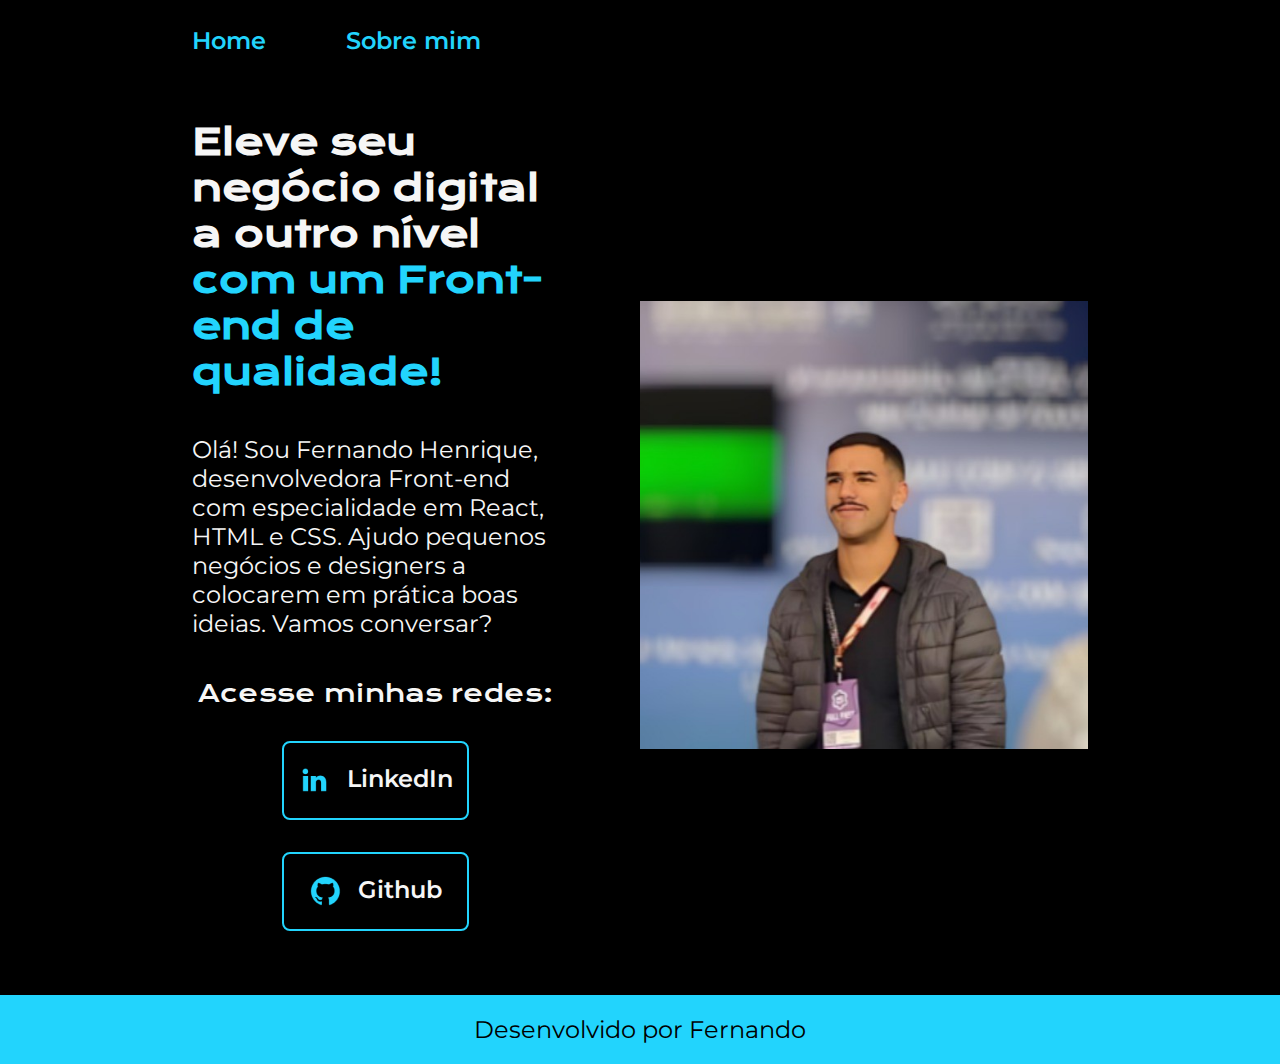
<file: index.html>
<!DOCTYPE html>
     <html lang="pt-br">
     <head>
          <meta charset="UTF-8">
          <meta http-equiv="X-UA_Compatible" content="IE=edge">
          <meta name="viewport" content="width=device-width, initial-scale=1.0">
          <title>Portifolio</title>
            <link rel="stylesheet" href="./style/style.css">
      </head>
      <body>
      <header class="cabecalho">
        <nav class="cabecalho_link">
          <a class="cabecalho_link_menu_link" href="index.html">Home</a>
          <a class="cabecalho_link_menu_link" href="about.html">Sobre mim</a>
        </nav>
      </header>
      <main class="apresentacao">
           <section class="apresentacao__conteudo">
       <h1 class="apresentacao__titulo">Eleve seu negócio digital a outro nível <strong class="titulo-destaque">com um Front-end de qualidade!</strong></h1>
       <p class="presentacao__conteudo__texto">Olá! Sou Fernando Henrique, desenvolvedora Front-end com especialidade em React, HTML e CSS. Ajudo pequenos negócios e designers a colocarem em prática boas ideias. Vamos conversar?</p>  
           <div class="apresentacao__links">
               <h2 class="apresentacao_link_titulo">Acesse minhas redes:</h2>
           <a class="apresentacao__links__nv" href="https://www.linkedin.com/in/fernando-henrique-94a045206/">
            <img src="./assets/linkedin.png" >
            LinkedIn
            </a>
           <a class="apresentacao__links__nv" href="https://github.com/FernandoHRA7">
             <img src="./assets/github.png" >
            Github
          </a>
           </div>
          </section>
           <img class="apresentacao__img" src="./assets/Eu.jpg" alt="Foto Fernando linkedin">
      </main>
        <footer class="rodape">
          <p>Desenvolvido por Fernando</p>
        </footer>
       </body>
        </html>
</file>
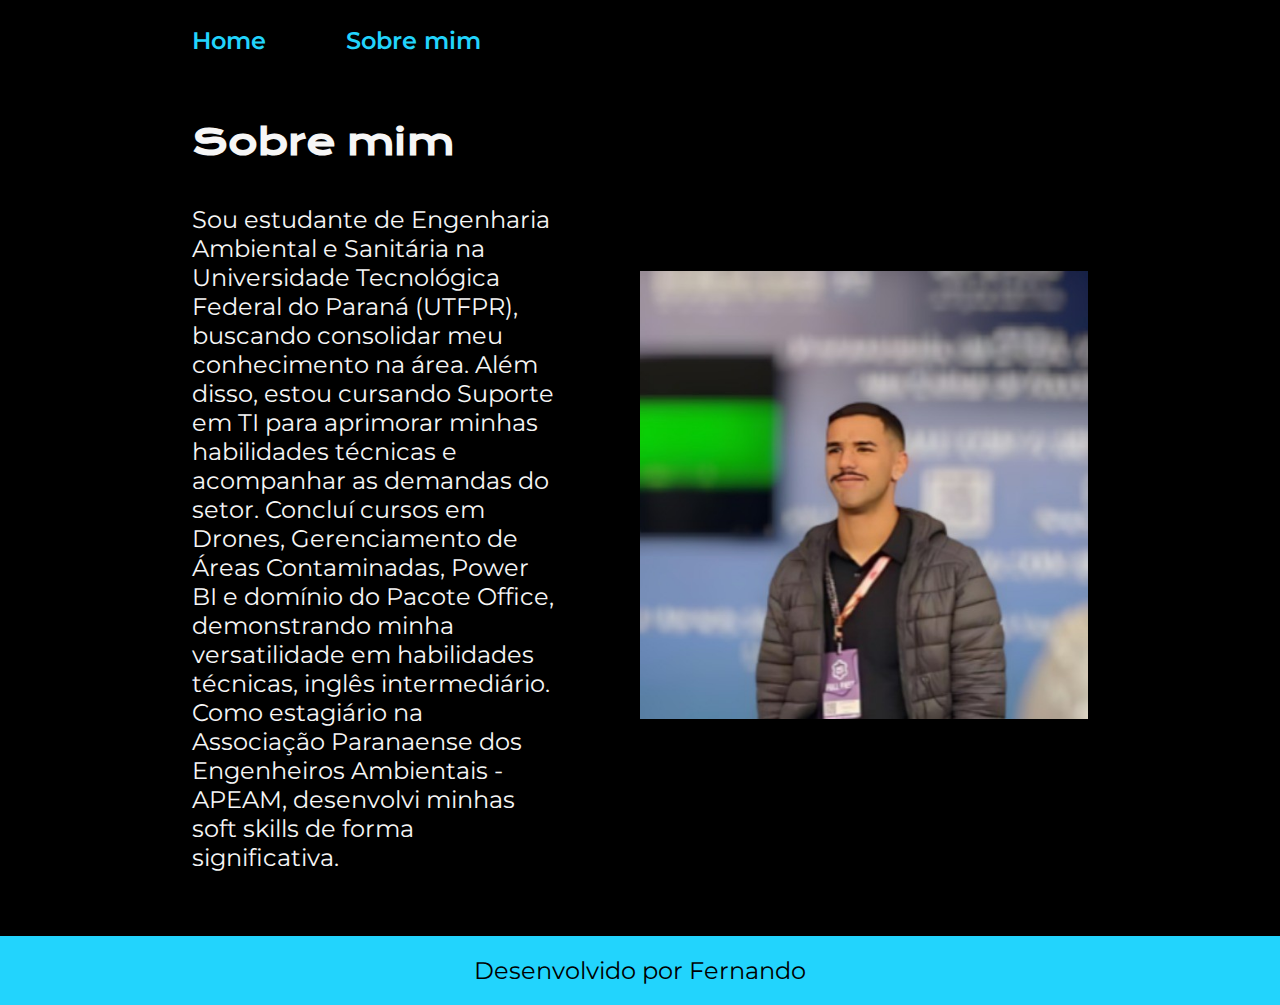
<file: about.html>
<!DOCTYPE html>
<html lang="pt-br">
<head>
    <meta charset="UTF-8">
    <meta name="viewport" content="width=device-width, initial-scale=1.0">
    <title>Sobre mim</title>
    <link rel="stylesheet" href="./style/style.css">
</head>
<body>
    <header class="cabecalho">
        <nav class="cabecalho_link">
            <a class="cabecalho_link_menu_link" href="index.html">Home</a>
            <a class="cabecalho_link_menu_link" href="about.html">Sobre mim</a>
          </nav>
    </header>

    <main class="apresentacao">
        <section class="apresentacao__conteudo">
            <h1 class="apresentacao__titulo">Sobre mim</h1>
            <p class="presentacao__conteudo__texto">
                Sou estudante de Engenharia Ambiental e Sanitária na Universidade Tecnológica Federal do Paraná (UTFPR), buscando consolidar meu conhecimento na área. Além disso, estou cursando Suporte em TI para aprimorar minhas habilidades técnicas e acompanhar as demandas do setor. Concluí cursos em Drones, Gerenciamento de Áreas Contaminadas, Power BI e domínio do Pacote Office, demonstrando minha versatilidade em habilidades técnicas, inglês intermediário. Como estagiário na Associação Paranaense dos Engenheiros Ambientais - APEAM, desenvolvi minhas soft skills de forma significativa.
            </p>
        </section>
        <img class="apresentacao__img" src="./assets/Eu.jpg" alt="Foto Fernando linkedin">
    </main>

    <footer class="rodape">
        <p>Desenvolvido por Fernando</p>
      </footer>

</body>
</html>
</file>
<file: style/style.css>
@import url('https://fonts.googleapis.com/css2?family=Krona+One&display=swap');
@import url('https://fonts.googleapis.com/css2?family=Krona+One&family=Montserrat:ital@0;1&display=swap');
@import url('https://fonts.googleapis.com/css2?family=Montserrat:ital,wght@0,600;1,600&display=swap');

:root {
    --cor-principal: #000000;
    --cor-secundaria: #f6f6f6;
    --cor-terciaria: #22d4fd;
    --cor-hober: #272727;

    --fonte-principal: "Krona One", sans-serif;
    --fonte-secundaria: 'Montserrat', sans-serif;
}

*{
    margin: 0;
    padding: 0;
}

body {
    box-sizing: border-box;
    background-color: var(--cor-principal);
    color: var(--cor-secundaria);
}

.cabecalho {
    padding: 2% 0% 0% 15%;
}

.cabecalho_link {
    display: flex;
    gap: 80px;
}

.cabecalho_link_menu_link {
    font-family: var(--fonte-secundaria);
    font-size: 1.5rem;
    font-weight: 600;
    color: var(--cor-terciaria);
    text-decoration: none;
}

.titulo-destaque {
    color: var(--cor-terciaria);
}

.apresentacao {
    padding: 5% 15%;
    display: flex;
    align-items: center;
    justify-content: space-between;
    gap: 82px;
}

.apresentacao__conteudo {
    width: 50%;
    display: flex;
    flex-direction: column;
    gap: 40px;
}

.apresentacao__titulo {
    font-size: 2.25rem;
    font-family: var(--fonte-principal);
}

.presentacao__conteudo__texto {
    font-size:  1.5rem;
    font-family: var(--fonte-secundaria);
}

.apresentacao__links {
    display: flex;
    flex-direction: column;
    justify-content: space-between;
    align-items: center;
    gap: 32px;
}

.apresentacao_link_titulo {
    font-family: var(--fonte-principal);
    font-weight: 400;
    font-size: 1.5rem;
}

.apresentacao__links__nv {
    display: flex;
    justify-content: center;
    gap: 16px;
    border: 2px solid var(--cor-terciaria);
    width: 50%;
    text-align: center;
    border-radius: 8px;
    font-size: 1.5rem;
    font-weight: 600;
    padding: 21.5px 0;
    text-decoration: none;
    color: var(--cor-secundaria);
    font-family: var(--fonte-secundaria);
}

.apresentacao__links__nv:hover {
    background-color: var(--cor-hober);
}

.apresentacao__img {
    width: 50%;
}

.rodape {
    padding: 20px;
    color: var(--cor-principal);
    background-color: var(--cor-terciaria);
    text-align: center;
    font-family: var(--fonte-secundaria);
    font-size: 1.5rem;
    font-weight: 400;
}

@media (max-width: 1200px) {
    
    .cabecalho {
        padding: 10%;
    }
    .cabecalho_link {
        justify-content: center;
    }

    .apresentacao {
        flex-direction: column-reverse;
        padding: 5%;
    }

    .apresentacao__conteudo {
        width: auto;
    }

    .apresentacao__img {
        width: 70%;
    }
}
</file>
